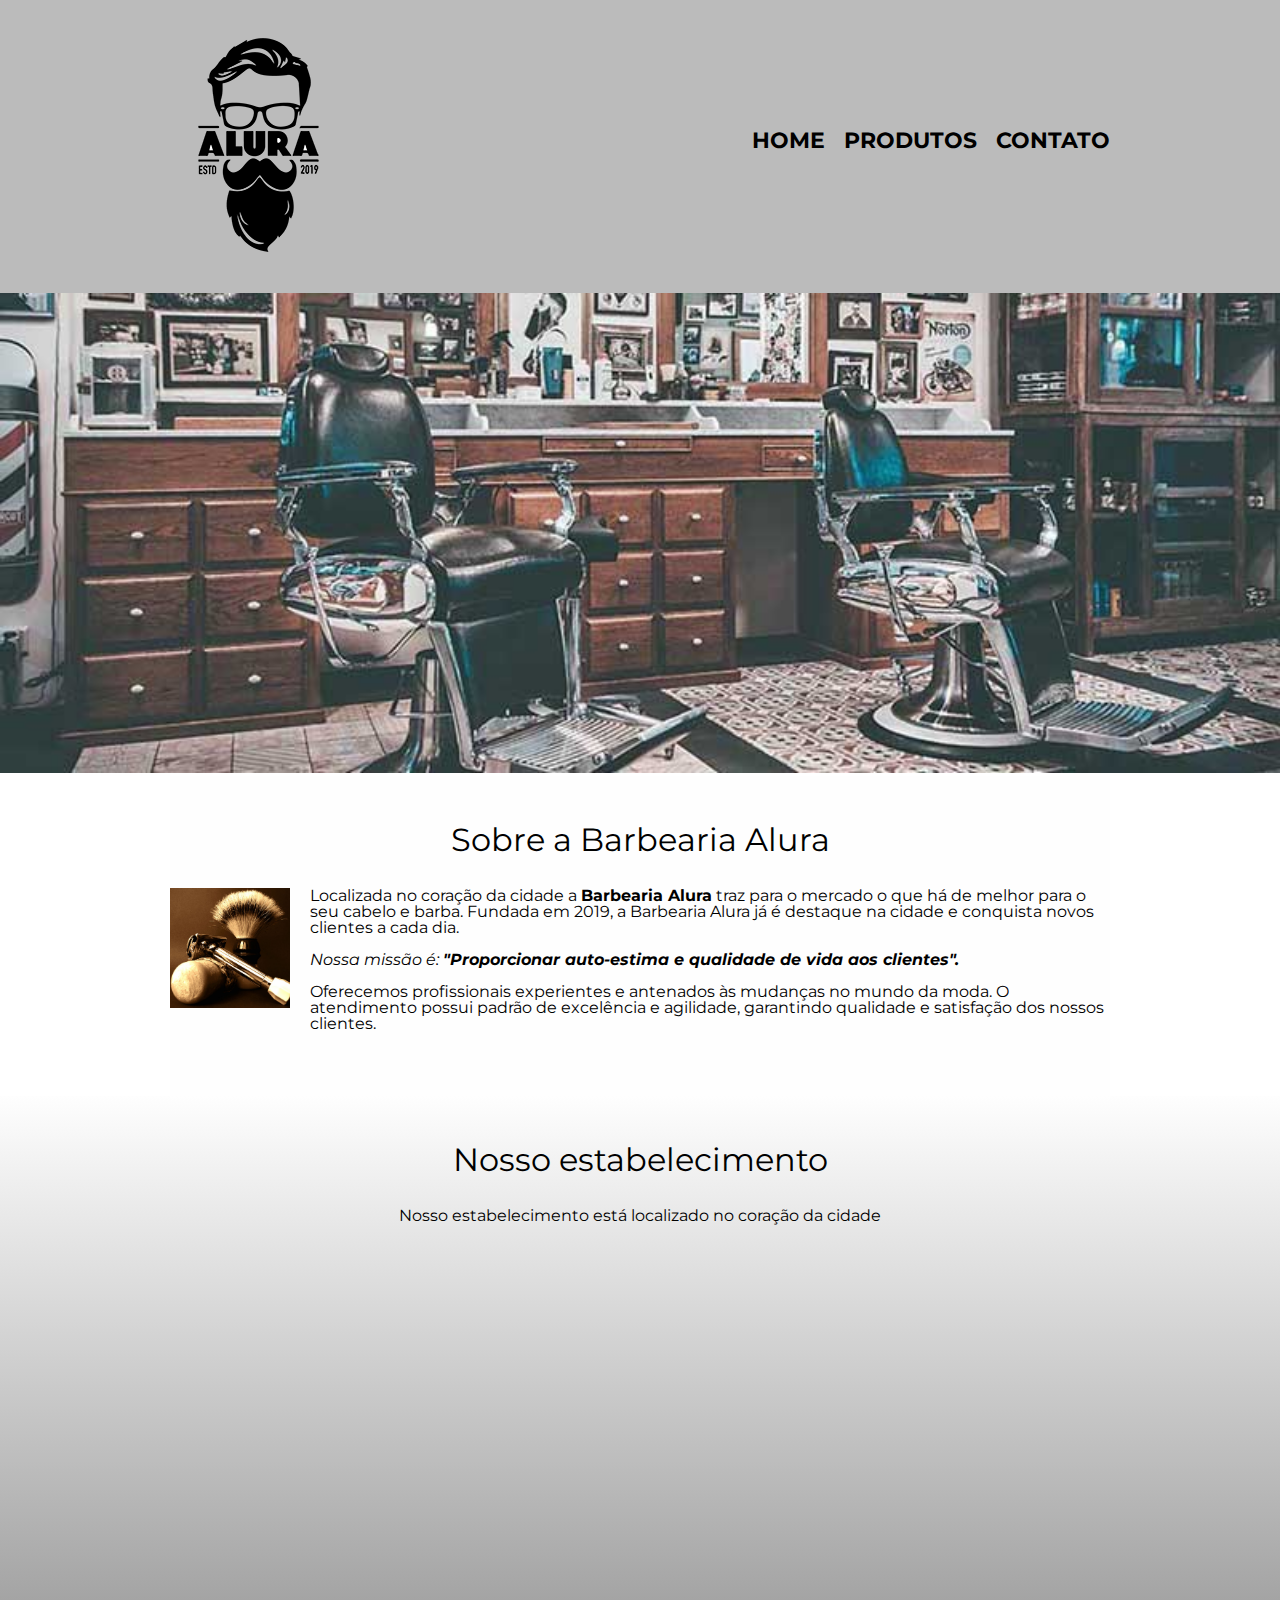
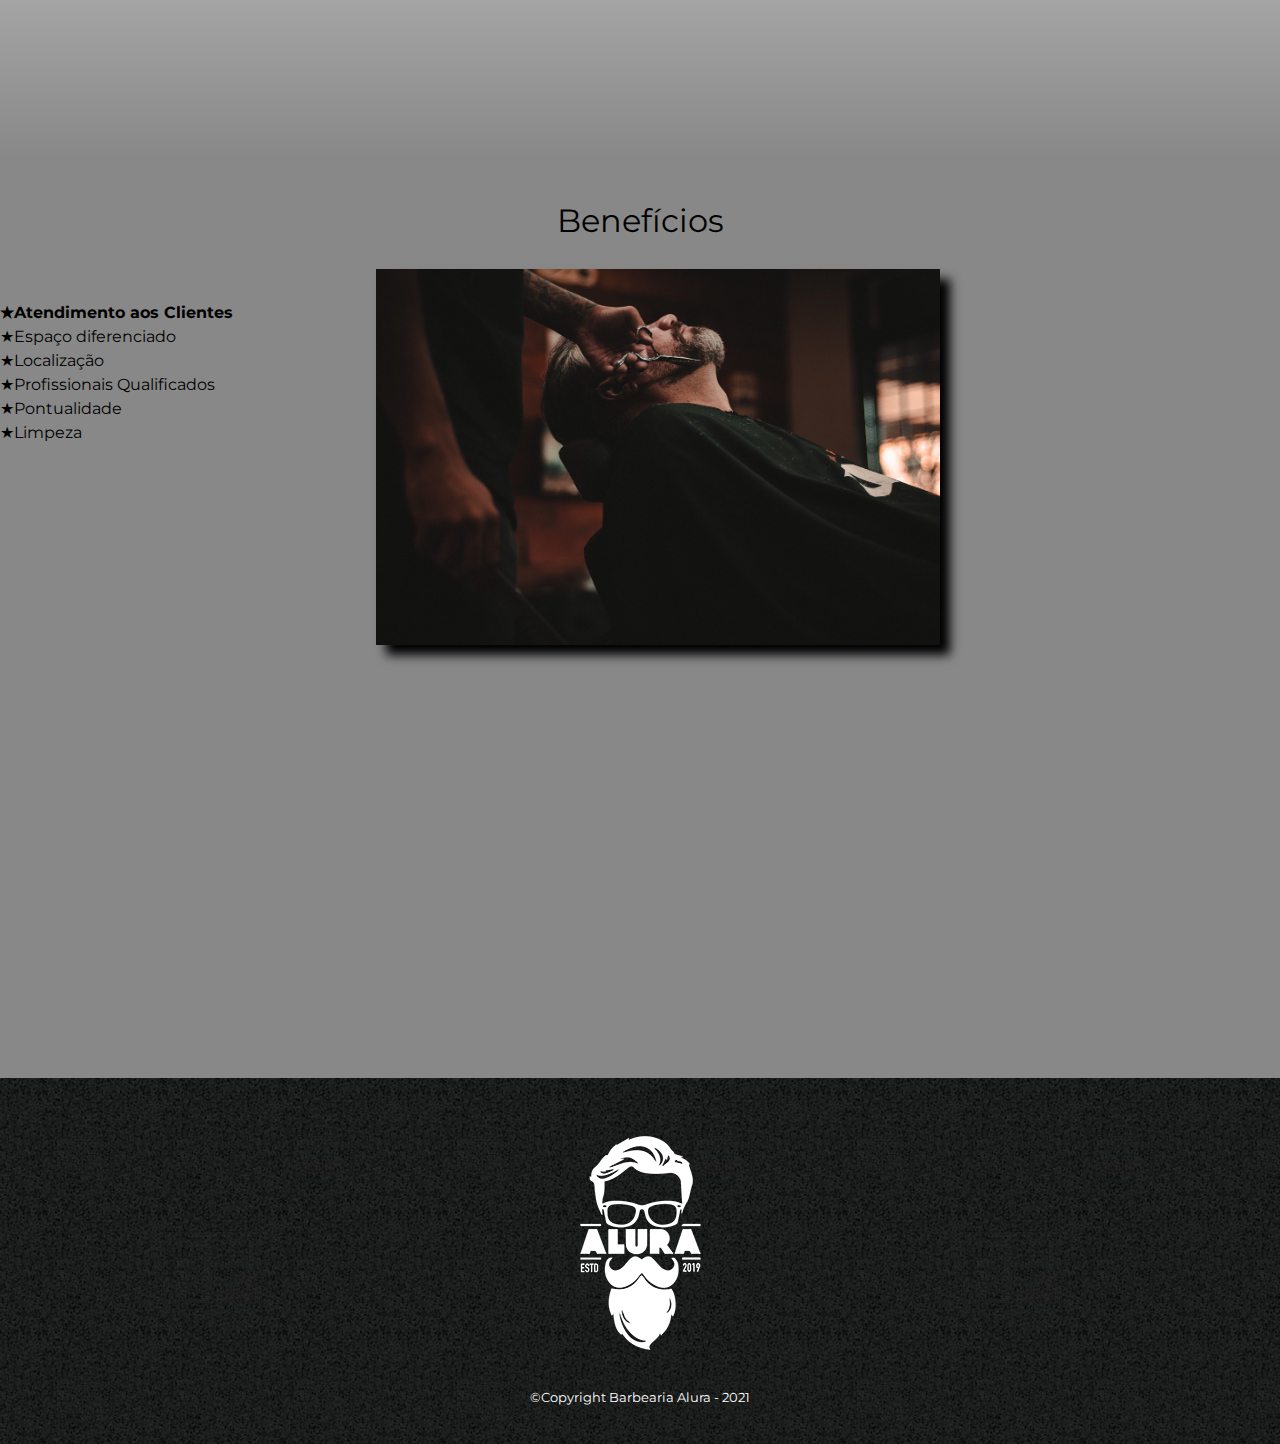
<file: index.html>
<!DOCTYPE html>
<html lang="pt-br">
	<head>
		<meta chrset="UTF-8">
		<meta name="viewport" content="width=device-width">
	 	<title>Barbearia Alura</title>
	 	
	 	<link rel="stylesheet" type="text/css" href="reset.css">
		<link rel="stylesheet" type="text/css" href="style.css">
		<link href="https://fonts.googleapis.com/css?family=Montserrat&display=swap" rel="stylesheet">

	</head>
	<body>
		<header>
			<div class="caixa

			">
				<h1><img src="logo.png"></h1>
				<nav>
					<ul class="navegacao">
						<li><a href="index.html">Home</a></li>
						<li><a href="produtos.html">Produtos</a></li>
						<li><a href="contato.html">Contato</a></li>
					</ul>
				</nav>
			</div>
			</header>
		<img class="banner" src="banner.jpg">
		<main>
			<section class="principal">
				<h2 class="titulo-principal">Sobre a Barbearia Alura</h2>

				<img class="utensilios" src="utensilios.jpg" alt="Utensílios de um Barbeiro">

				<p>Localizada no coração da cidade a <strong>Barbearia Alura</strong> traz para o mercado o que há de melhor para o seu cabelo e barba. Fundada em 2019, a Barbearia Alura já é destaque na cidade e conquista novos clientes a cada dia.</p>

				<p id="missao"><em>Nossa missão é: <strong>"Proporcionar auto-estima e qualidade de vida aos clientes".</strong></em></p>

				<p>Oferecemos profissionais experientes e antenados às mudanças no mundo da moda. O atendimento possui padrão de excelência e agilidade, garantindo qualidade e satisfação dos nossos clientes.</p>
			</section>
			<section class="mapa">
				<h3 class="titulo-principal">Nosso estabelecimento</h3>
				<p>Nosso estabelecimento está localizado no coração da cidade</p>	
				<div class="mapa-conteudo">
					<iframe src="https://www.google.com/maps/embed?pb=!1m18!1m12!1m3!1d3981.3497488869853!2d-38.50016452409451!3d-3.7337307432012308!2m3!1f0!2f0!3f0!3m2!1i1024!2i768!4f13.1!3m3!1m2!1s0x7c74863104785f1%3A0xd7b687bc165c6589!2sPra%C3%A7a%20Portugal%20-%20Aldeota%2C%20Fortaleza%20-%20CE%2C%2060170-010!5e0!3m2!1spt-BR!2sbr!4v1695664639783!5m2!1spt-BR!2sbr" width="600" height="450" style="border:0;" allowfullscreen="" loading="lazy" referrerpolicy="no-referrer-when-downgrade"></iframe>
				</div>		
			</section>
			<section class="beneficios">
				<h3 class="titulo-principal">Benefícios</h3>
				<div class="conteudo-beneficios">
				    <ul class="lista-beneficios">
				        <li class="itens">Atendimento aos Clientes</li>
				        <li class="itens">Espaço diferenciado</li>
				        <li class="itens">Localização</li>
				        <li class="itens">Profissionais Qualificados</li>
				        <li class="itens">Pontualidade</li>
				        <li class="itens">Limpeza</li>
				    </ul><img src="beneficios.jpg" class="imagem-beneficios">
				</div>
			<div class="video">
				<iframe width="100%" height="315" src="https://www.youtube.com/embed/wcVVXUV0YUY" title="YouTube video player" frameborder="0" allow="accelerometer; autoplay; clipboard-write; encrypted-media; gyroscope; picture-in-picture" allowfullscreen></iframe>
			</div>
			</section>
		</main>
		<footer>
				<img src="logo-branco.png">
				<p class="Copyright">&copy;Copyright Barbearia Alura - 2021</p>
		</footer>
	</body>

</html>
</file>
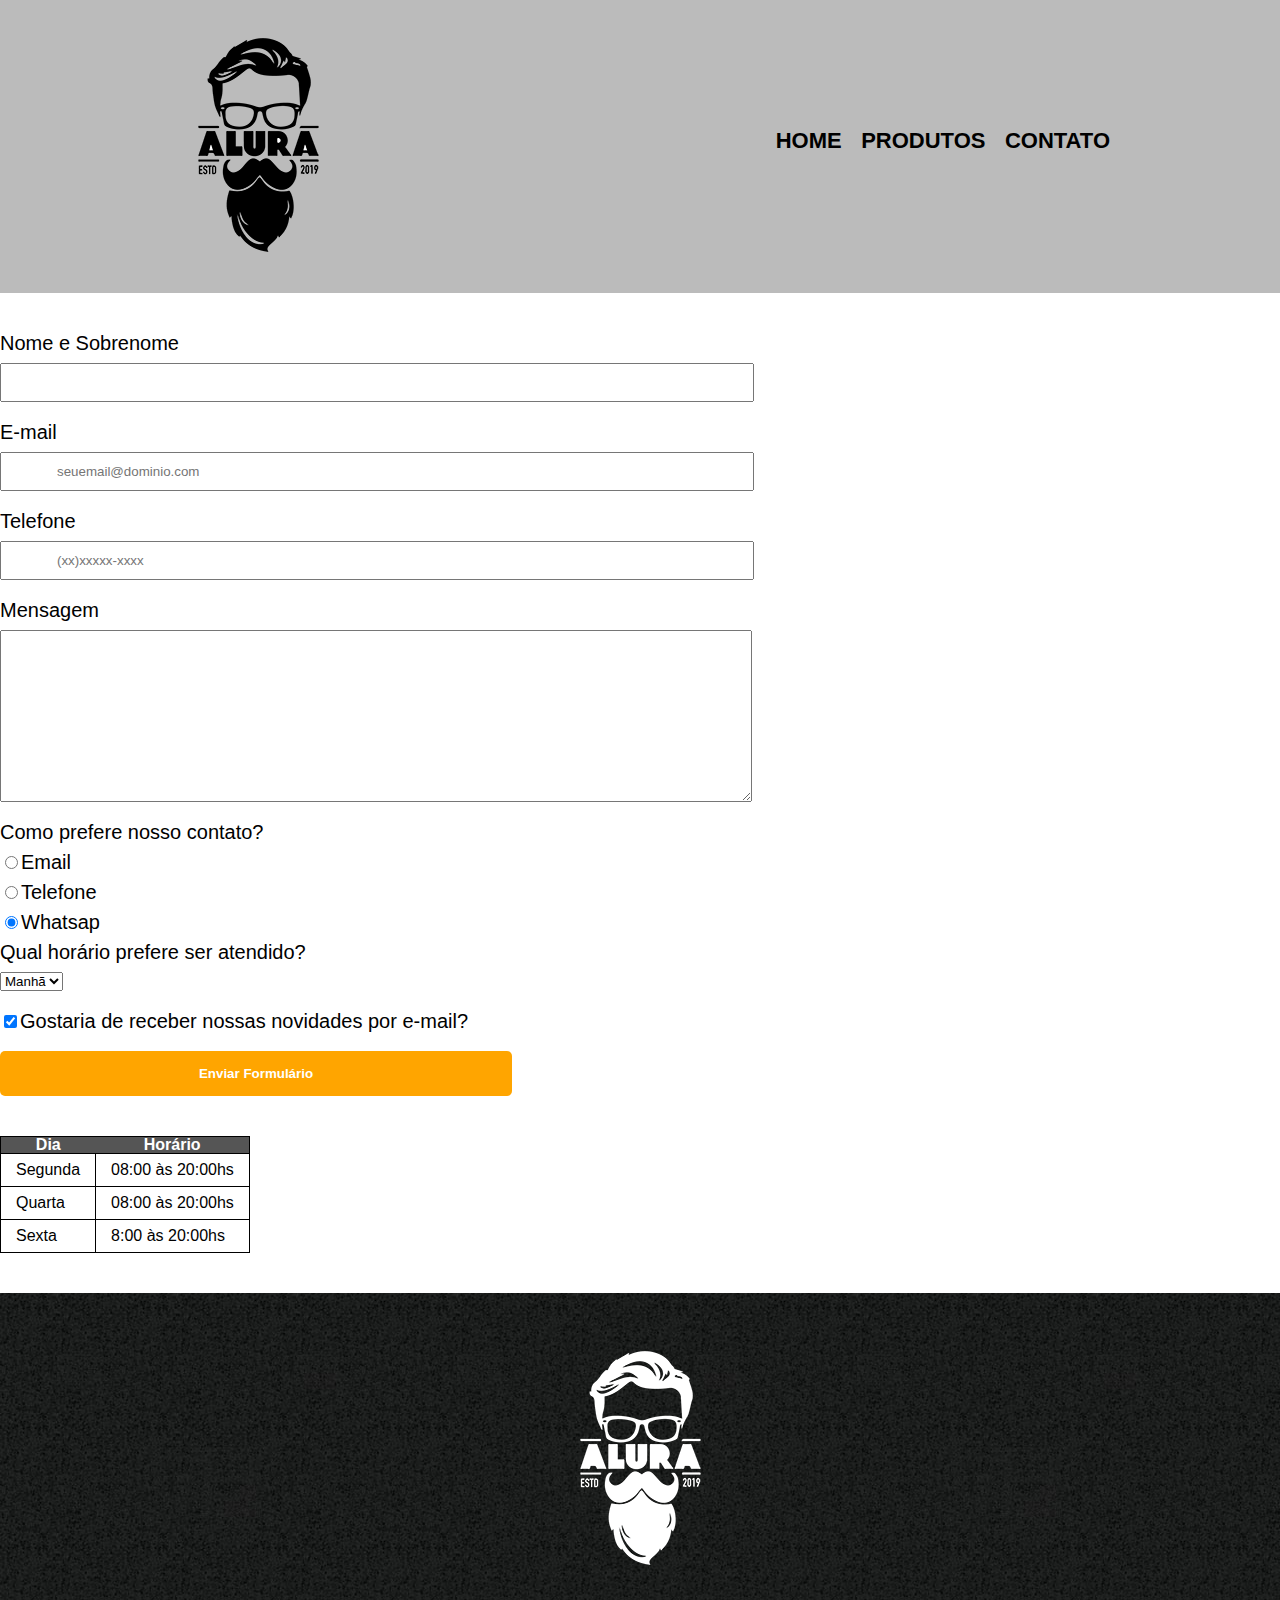
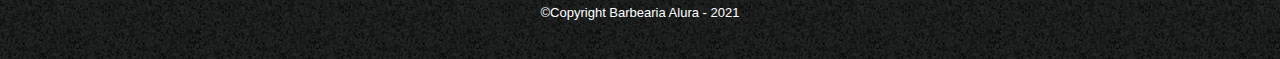
<file: contato.html>
<!DOCTYPE html>
<html>
	<head>
		<meta charset="UTF-8">
		<title>Contato - Barbearia Alura</title>
		<link rel="stylesheet" type="text/css" href="reset.css">
		<link rel="stylesheet" type="text/css" href="style.css">
	</head>
	<body>
		<header>
			<div class="caixa

			">
				<h1><img src="logo.png" alt="Logo da Barbearia Alura"></h1>
				<nav>
					<ul class="navegacao">
						<li><a href="index.html">Home</a></li>
						<li><a href="produtos.html">Produtos</a></li>
						<li><a href="contato.html">Contato</a></li>
					</ul>
				</nav>
			</div>
			</header>
			<main>
				<form>
					<label for="NomeSobrenome">Nome e Sobrenome</label>
					<input type="text" id="NomeSobrenome" class="input-padrao" required>

					<label for="email">E-mail</label>
					<input type="email" id="email" class="input-padrao" required placeholder="seuemail@dominio.com">

					<label for="telefone">Telefone</label>
					<input type="tel" id="telefone" class="input-padrao" required placeholder="(xx)xxxxx-xxxx">

                    <label for="mensagem">Mensagem</label>
					<textarea cols="70" rows="10" id="mensagem" class="input-padrao" required></textarea>
                    
                    <fieldset> 
	                    <legend>Como prefere nosso contato?</legend>  

	                    <label for="radio-email"><input type="radio" name="contato" value="email" id="radio-email">Email</label>

						<label for="radio-telefone"><input type="radio" name="contato" value="telefone" id="radio-telefone">Telefone</label>

						<label for="radio-whatsap"><input type="radio" name="contato" value="whatsap" id="radio-whatsap" checked>Whatsap</label>
   
                    </fieldset>

                    <fieldset>
	                    <legend>Qual horário prefere ser atendido?</legend>
	                    <select>
	                    	<option>Manhã</option>
	                    	<option>Tarde</option>
	                    	<option>Noite</option>
	                    </select>
                	</fieldset>

                    <label class="checkbox"><input type="checkbox" checked>Gostaria de receber nossas novidades por e-mail?</label>

					<input type="submit" value="Enviar Formulário" class="enviar">
				</form>
				<table>
					<thead>
						<tr>
							<th>Dia</th>
							<th>Horário</th>
						</tr>
					</thead>
					<tbody>
						<tr>
							<td>Segunda</td>
							<td>08:00 às 20:00hs</td>
						</tr>
						<tr>
							<td>Quarta</td>
							<td>08:00 às 20:00hs</td>
						</tr>
						<tr>
							<td>Sexta</td>
							<td>8:00 às 20:00hs</td>
						</tr>
					</tbody>	
				</table>
			</main>
			<footer>
				<img src="logo-branco.png" alt="Logo da Barbearia Alura">
				<p class="Copyright">&copy;Copyright Barbearia Alura - 2021</p>
			</footer>
	</body>
</html>
</file>
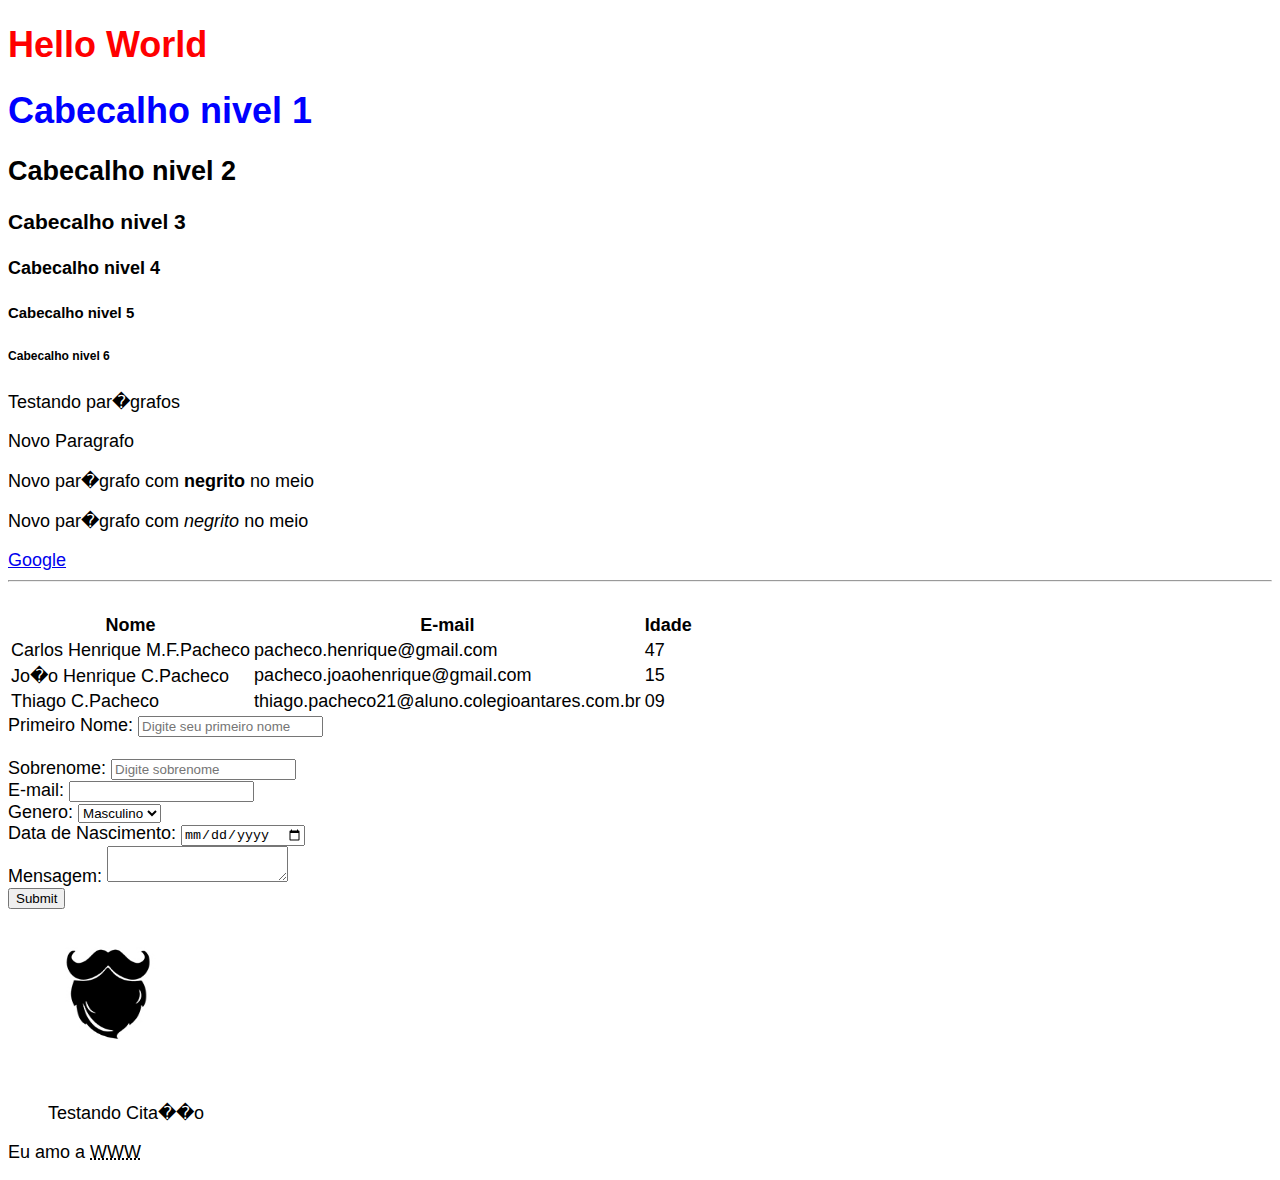
<file: helloworld.html>
<!DOCTYPE html>
<html>

<head>
    <link rel="stylesheet" href="./helloworld.css" />
    <title>Curso de HTML</title>
</head>

<body>
    <!-- Corpo de Programa -->
    <h1>Hello World</h1>
    <h1 class="h1-azul">Cabecalho nivel 1</h1>
    <h2>Cabecalho nivel 2</h2>
    <h3>Cabecalho nivel 3</h3>
    <h4>Cabecalho nivel 4</h4>
    <h5>Cabecalho nivel 5</h5>
    <h6>Cabecalho nivel 6</h6>

    <!-- Par�grafos -->
    <p>
        Testando par�grafos
    </p>
    <p>
        Novo Paragrafo
    </p>
    <p>
        Novo par�grafo com <strong>negrito</strong> no meio
    </p>
    <p>
        Novo par�grafo com <em>negrito</em> no meio
    </p>
    <!-- Links -->
    <a href="https://google.com" target="_blank">Google</a>

    <!-- Tables -->
    <table>
        <thead>
            <tr>
                <th>Nome</th>
                <th>E-mail</th>
                <th>Idade</th>
            </tr>
        </thead>
        <tbody>
            <tr>
                <td>Carlos Henrique M.F.Pacheco</td>
                <td>pacheco.henrique@gmail.com</td>
                <td>47</td>
            </tr>
            <tr>
                <td>Jo�o Henrique C.Pacheco</td>
                <td>pacheco.joaohenrique@gmail.com</td>
                <td>15</td>
            </tr>
            <tr>
                <td>Thiago C.Pacheco</td>
                <td>thiago.pacheco21@aluno.colegioantares.com.br</td>
                <td>09</td>
            </tr>
            <br />
            <hr />
            <br />


    </table>
    <!-- Formul�rios-->
    <form action=formulario.php methos="POST">
        <div>
            <label>Primeiro Nome:</label>
            <input type="text" placeholder="Digite seu primeiro nome">
        </div>
        <br />
        <div>
            <label>Sobrenome:</label>
            <input type="text" placeholder="Digite sobrenome">
        </div>
        <div>
            <label>E-mail:</label>
            <input type="email">
        </div>
        <div>
            <label>Genero:</label>
            <select>
                <option value="masculino">Masculino</option>
                <option value="feminino">Feminino</option>
            </select>
        </div>
        <div>
            <label>Data de Nascimento:</label>
            <input type="date">
        </div>
        <div>
            <label>Mensagem:</label>
            <textarea name="Mensagem"></textarea>
        </div>
        <div>
            <input type="submit">
        </div>
    <!-- Imagens -->    
    <img src="barba.jpg" alt="Imagem Exemplo" width="200" height="170"/>     

    <!-- Blockquote-->
    <blockquote cite="dicasparadev.com.br">
        Testando Cita��o
    </blockquote>

    <p>Eu amo a <abbr title="World Wide Web"> WWW</abbr></p>

    </form>
    </tbody>


</body>

</html>
</file>
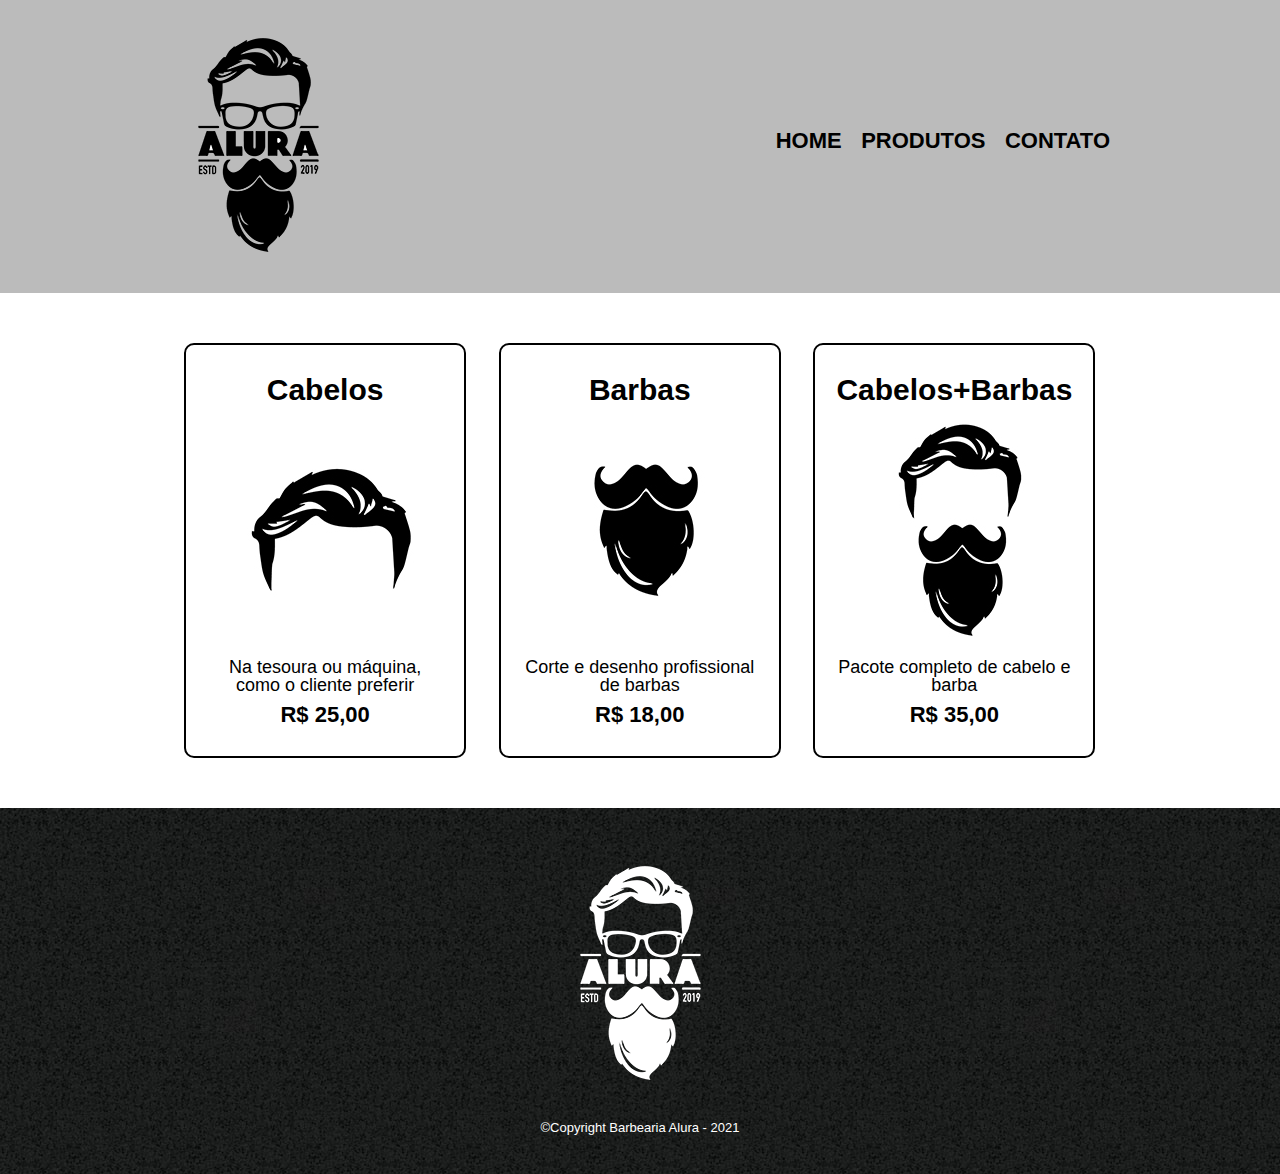
<file: produtos.html>
<!DOCTYPE html>
<html>
	<head>
		<meta charset="UTF-8">
		<title>Produtos-Barbearia Alura</title>
		<link rel="stylesheet" type="text/css" href="reset.css">
		<link rel="stylesheet" type="text/css" href="style.css">
	</head>
	<body>
		<header>
			<div class="caixa

			">
				<h1><img src="logo.png"></h1>
				<nav>
					<ul class="navegacao">
						<li><a href="index.html">Home</a></li>
						<li><a href="produtos.html">Produtos</a></li>
						<li><a href="contato.html">Contato</a></li>
					</ul>
				</nav>
			</div>
			</header>
			<main>
				<ul class="produtos">
					<li>
						<h2>Cabelos</h2>
						<img src="cabelo.jpg">
						<p class="produto-descricao">Na tesoura ou máquina, como o cliente preferir</p>
						<p class="produto-preco">R$ 25,00</p>
					</li>
					<li>
						<h2>Barbas</h2>
						<img src="barba.jpg">
						<p class="produto-descricao">Corte e desenho profissional de barbas</p>
						<p class="produto-preco">R$ 18,00</p>
					</li>
					<li>
						<h2>Cabelos+Barbas</h2>
						<img src="cabelo+barba.jpg">
						<p class="produto-descricao">Pacote completo de cabelo e barba</p>
						<p class="produto-preco">R$ 35,00</p>
					</li>
				</ul>
			</main>
			<footer>
				<img src="logo-branco.png">
				<p class="Copyright">&copy;Copyright Barbearia Alura - 2021</p>
			</footer>
	</body>
</html>
</file>
<file: style.css>
body{
	font-family: 'Montserrat', sans-serif;
}
header{
	background: #BBBBBB;
	padding: 20px 0;
}
.caixa{
	position: relative;
	width: 940px;
	margin: 0 auto;
}
nav{
	position: absolute;
	top: 110px;
	right: 0;
}
nav li{
	display: inline;
	margin: 0 0 0 15px;
}
nav a{
	text-transform: uppercase;
	color: #000000;
	font-weight: bold;
	font-size: 22px;
	text-decoration: none;
}
nav a:hover{
	color: #C78C19;
	text-decoration: underline;
}
.produtos{
	width: 940px;
	margin: 0 auto;
	padding: 50px 0;
}
.produtos li{
	display: inline-block;
	text-align: center;
	width: 30%;
	vertical-align: top;
	margin: 0 1.5%;
	padding: 30px 20px;
	box-sizing: border-box;
	border: 2px solid #000000;
	border-radius: 10px;
}
.produtos li:hover{
	border-color: #C78C19;
}
.produtos li:active{
	border-color: #088C19;
}
.produtos li:hover h2{
	font-size: 34px;
}
.produtos h2{
	font-size: 30px;
	font-weight: bold;
}
.produto-descricao{
	font-size: 18px;
}
.produto-preco{
	font-size: 22px;
	font-weight: bold;
	margin-top: 10px;
}
footer{
	text-align: center;
	background: url("bg.jpg");
	padding: 40px 0;
}
.Copyright{
	color: #FFFFFF;
	font-size: 13px;
	margin: 20px 0 0;
}

main{
	
}

form{
	margin: 40px 0;
}

form label,legend{
	display: block;
	font-size: 20px;
	margin: 0 0 10px;
}

.input-padrao{
	display: block;
	margin: 0 0 20px;
	padding: 10px 55px;
	width: 50%;
}
.checkbox{
	margin: 20px 0;
}
.enviar{
	width: 40%;
	padding: 15px 0;
	background: orange;
	color: white;
	font-weight: bold;
	border:none;
	border-radius: 5px;
	transition: 1s all;
	cursor:pointer;
}
.enviar:hover{
	background: darkorange;
	transform: scale(1.2);
}
table{
	margin: 20px 0 40px;
}

thead{
	background: #555555;
	color: white;
	font-weight: bold;
}
td,tr{
	border: 1px solid #000000;
	padding: 8px 15px;
}
/*Css da página Inicial*/
.banner{
	width: 100%;
}
.titulo-principal{
	text-align: center;
	font-size: 2em;
	margin: 0 0 1em;
	clear: left;
}

.principal {
    padding: 3em 0;
    background: #FEFEFE;
    width: 940px;
    margin: 0 auto;
}

.principal p{
	margin: 0 0 1em;
}

.principal strong{
	font-weight: bold;
}

.principal em{
	font-style: italic;
}

.mapa{
	padding: 3em 0;
	background: linear-gradient(#FEFEFE, #888888);
}

.mapa p{
	margin: 0 0 2em;
	text-align: center;
}

.mapa-conteudo{
	width: 940px;
	margin: 0 auto;
}

.beneficios{
	padding: 3em 0;
    background: #888888;
}
.conteudo-beneficios{
	width: 940px;
	margin 0 auto;
	margin: 1em 0;
}

.lista-beneficios{
	width: 40%;
	display: inline-block;
	vertical-align: top;
	margin: 2em 0;
}

.itens{
	line-height: 1.5;
}

.itens:first-child {
    font-weight: bold;
}

.itens:before {
    content: "★";
}

.imagem-beneficios {
    width: 60%;
    opacity: 1;
    transition: 400ms;
    box-shadow: 10px 10px 10px 0 #000000;
}

.imagem-beneficios:hover{
	opacity:0.3;
}
.utensilios{
	width: 120px;
	float: left;
	margin: 0 20px 20px 0; 
}

.video{
	width: 560px;
	margin: 2em auto;
}

@media screen and (max-width: 480px) {
    .caixa, .principal, .conteudo-beneficios, .mapa-conteudo, .video {
        width: auto;
    }

    h1 {
        text-align: center;
    }

    nav {
        position: static;
    }

    .lista-beneficios, .imagem-beneficios {
        width: 100%;
    }
}
</file>
<file: helloworld.css>
.h1-azul{
    color: blue;
}

h1{
    color: red;
}
.h1-vermelho{
    color: red;
}
body{
    font-family: 'Montserrat', sans-serif;
    font-size: 18px;
}
</file>
